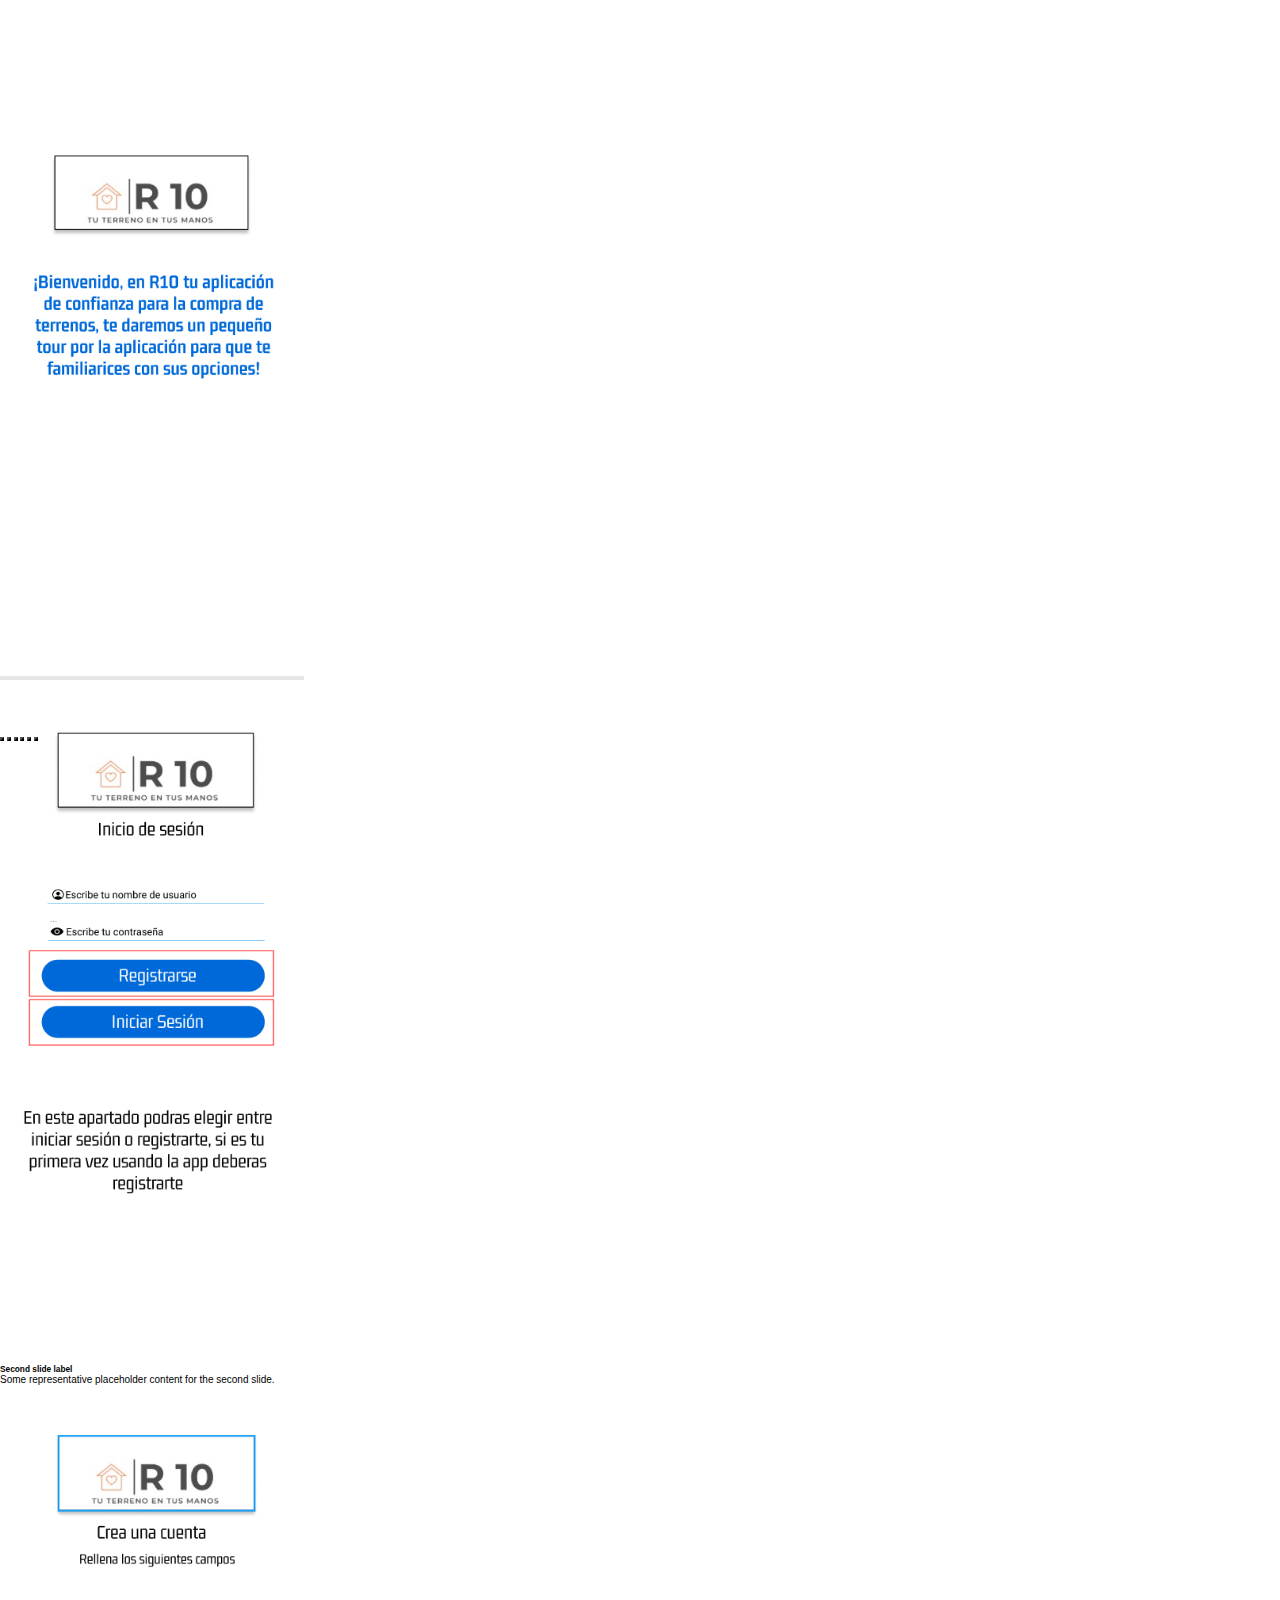
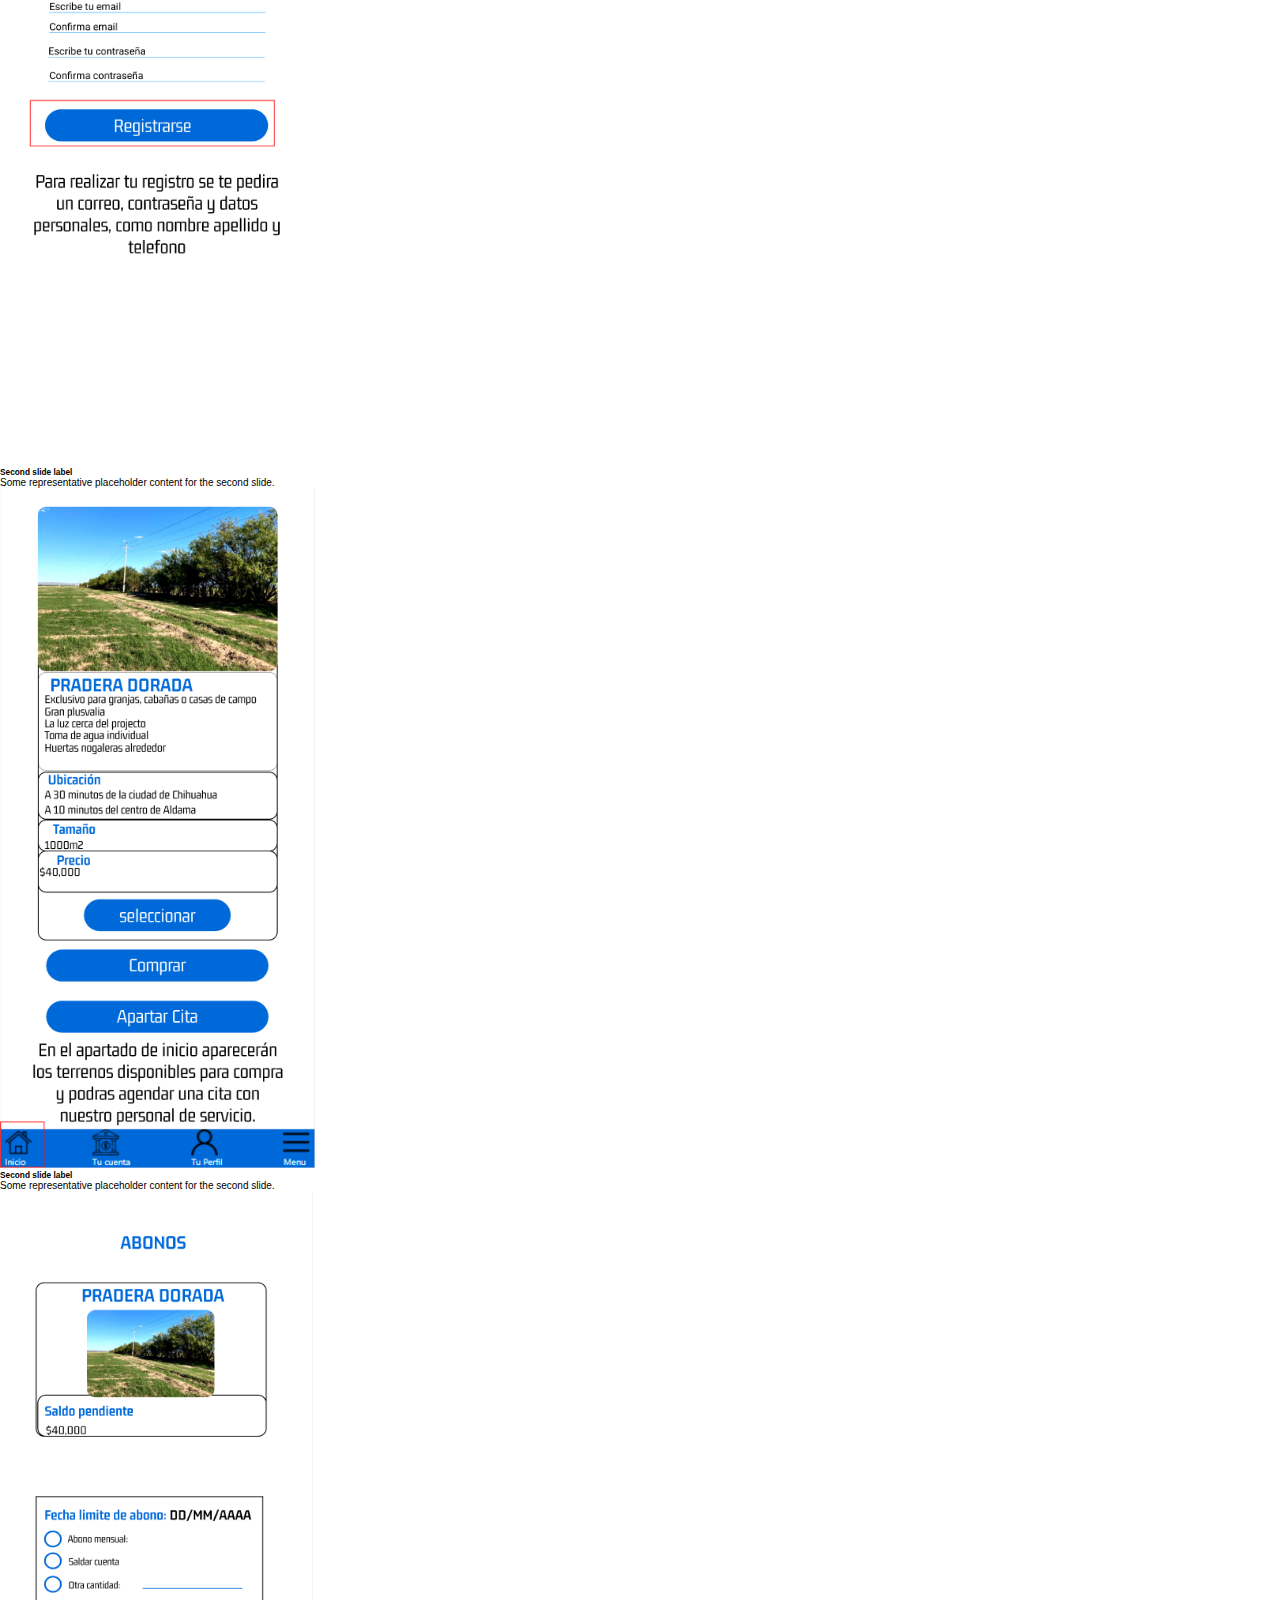
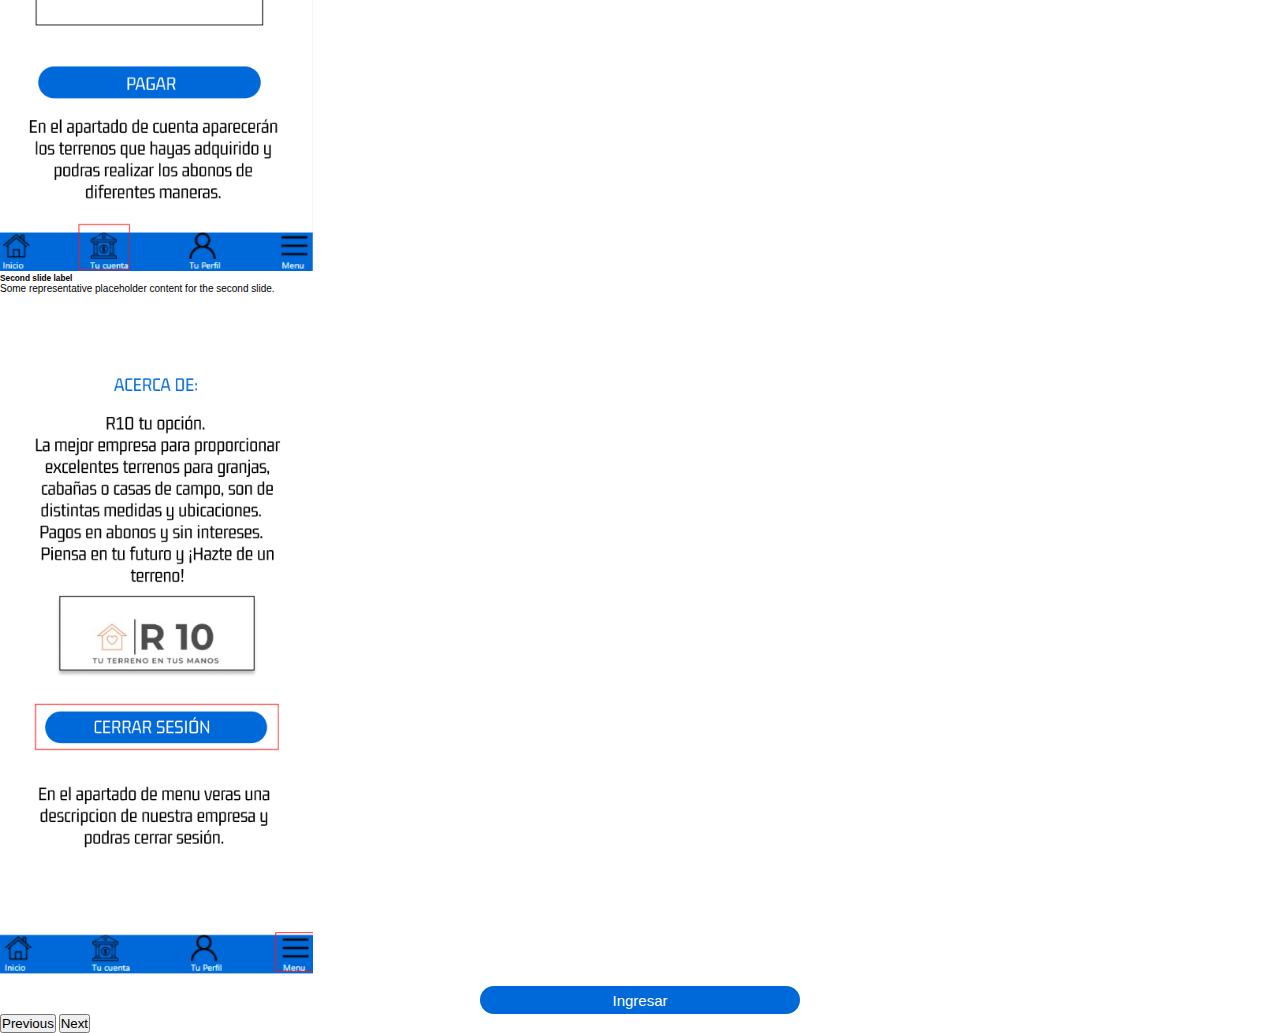
<file: index.html>
<!DOCTYPE html>
<html lang="en">
<head>
  <meta charset="UTF-8">
  <meta http-equiv="X-UA-Compatible" content="IE=edge">
  <meta name="viewport" content="width=device-width, initial-scale=1.0">
  <link href="https://cdn.jsdelivr.net/npm/bootstrap@5.1.3/dist/css/bootstrap.min.css" rel="stylesheet" integrity="sha384-1BmE4kWBq78iYhFldvKuhfTAU6auU8tT94WrHftjDbrCEXSU1oBoqyl2QvZ6jIW3" crossorigin="anonymous">
  <link rel="stylesheet" href="./styles/indexStyles.css">
  <link rel="manifest" href="/manifest.json">

  <title>Document</title>
</head>
<body >
  <div id="carouselExampleCaptions" class="carousel slide" data-bs-ride="carousel">
    <div class="carousel-indicators">
      <button type="button" data-bs-target="#carouselExampleCaptions" data-bs-slide-to="0" class="active" aria-current="true" aria-label="Slide 1" style="background-color: black;"></button>
      <button type="button" data-bs-target="#carouselExampleCaptions" data-bs-slide-to="1" aria-label="Slide 2" style="background-color: black;"></button>
      <button type="button" data-bs-target="#carouselExampleCaptions" data-bs-slide-to="2" aria-label="Slide 3" style="background-color: black;"></button>    
      <button type="button" data-bs-target="#carouselExampleCaptions" data-bs-slide-to="3" aria-label="Slide 4" style="background-color: black;"></button>    
      <button type="button" data-bs-target="#carouselExampleCaptions" data-bs-slide-to="4" aria-label="Slide 5" style="background-color: black;"></button>  
      <button type="button" data-bs-target="#carouselExampleCaptions" data-bs-slide-to="5" aria-label="Slide 6" style="background-color: black;"></button>  

    </div>
    <div class="carousel-inner">
      <div class="carousel-item active">
        <img src="/img/Tutorial/tutorial1.PNG" class="d-block w-100" alt="...">
        <div class="carousel-caption d-none d-md-block">
        </div>
      </div>
      <div class="carousel-item">
        <img src="/img/Tutorial/tutorial2.PNG" class="d-block w-100" alt="...">
        <div class="carousel-caption d-none d-md-block">
          <h5>Second slide label</h5>
          <p>Some representative placeholder content for the second slide.</p>
        </div>
      </div>
      <div class="carousel-item">
        <img src="/img/Tutorial/tutorial3.PNG" class="d-block w-100" alt="...">
        <div class="carousel-caption d-none d-md-block">
          <h5>Second slide label</h5>
          <p>Some representative placeholder content for the second slide.</p>
        </div>
      </div>
      <div class="carousel-item">
        <img src="/img/Tutorial/tutorial4.PNG" class="d-block w-100" alt="...">
        <div class="carousel-caption d-none d-md-block">
          <h5>Second slide label</h5>
          <p>Some representative placeholder content for the second slide.</p>
        </div>
      </div>
      <div class="carousel-item">
        <img src="/img/Tutorial/tutorial5.PNG" class="d-block w-100" alt="...">
        <div class="carousel-caption d-none d-md-block">
          <h5>Second slide label</h5>
          <p>Some representative placeholder content for the second slide.</p>
        </div>
      </div>
      <div class="carousel-item">
        <img src="/img/Tutorial/tutorial6.PNG" class="d-block w-100" alt="...">
        <div class="carousel-caption d-none d-md-block">
        </div>
      </div>
    </div>

    <section class="button-container">
        <button  class="ingresar" id="btn">Ingresar</button>
    </section>

    <button class="carousel-control-prev" type="button" data-bs-target="#carouselExampleCaptions" data-bs-slide="prev">
      <span class="carousel-control-prev-icon" aria-hidden="true"></span>
      <span class="visually-hidden">Previous</span>
    </button>
    <button class="carousel-control-next" type="button" data-bs-target="#carouselExampleCaptions" data-bs-slide="next">
      <span class="carousel-control-next-icon" aria-hidden="true"></span>
      <span class="visually-hidden">Next</span>
    </button>
  </div>
  


  <script src="https://cdn.jsdelivr.net/npm/@popperjs/core@2.10.2/dist/umd/popper.min.js" integrity="sha384-7+zCNj/IqJ95wo16oMtfsKbZ9ccEh31eOz1HGyDuCQ6wgnyJNSYdrPa03rtR1zdB" crossorigin="anonymous"></script>
<script src="https://cdn.jsdelivr.net/npm/bootstrap@5.1.3/dist/js/bootstrap.min.js" integrity="sha384-QJHtvGhmr9XOIpI6YVutG+2QOK9T+ZnN4kzFN1RtK3zEFEIsxhlmWl5/YESvpZ13" crossorigin="anonymous"></script>
<script src="/Scripts/indexini.js"></script>
<script src="./serviceworker.js"></script>
</body>
</html>
</file>
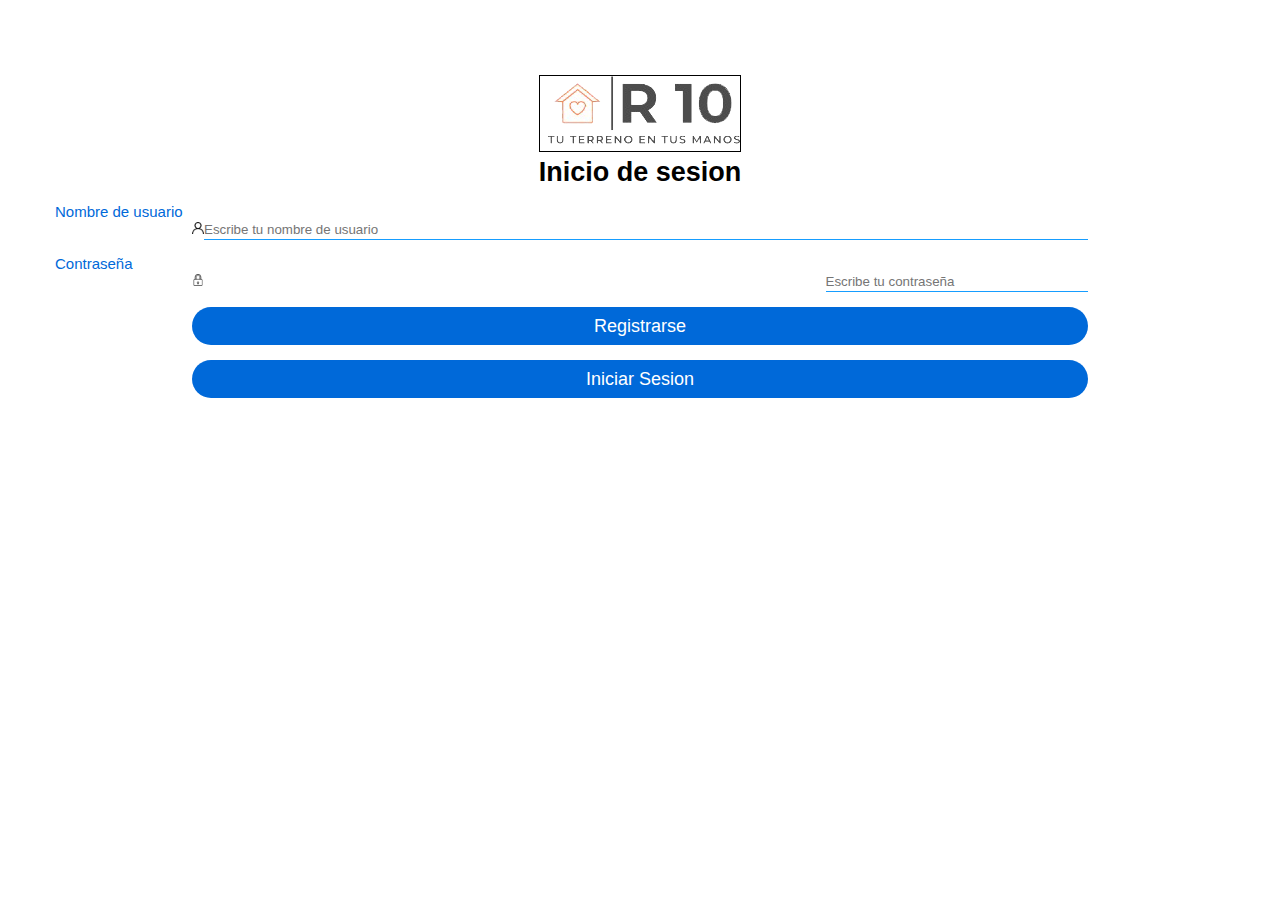
<file: Login.html>
<!DOCTYPE html>
<html lang="en">
<head>
  <meta charset="UTF-8">
  <meta http-equiv="X-UA-Compatible" content="IE=edge">
  <meta name="viewport" content="width=device-width, initial-scale=1.0">
  <link rel="preconnect" href="https://fonts.googleapis.com">
  <link rel="preconnect" href="https://fonts.gstatic.com" crossorigin>
  <link href="https://fonts.googleapis.com/css2?family=Gemunu+Libre:wght@400;500;700&display=swap" rel="stylesheet">
  <link rel="stylesheet" href="./styles/LoginStyles.css">
  <title>Document</title>
</head>
<body>
  <header>
    <img src="./img/icono app principal1.png" alt="iconoR10" class="icon_header">
    <h2>Inicio de sesion</h2>
  </header>
  <main>
    <section class="data_fields_container">
      <form class = "data_fiels_form" id="form_register">
        <label for="username" class="label_text">Nombre de usuario</label>
        <section class="user_input_section">
          <span><img src="./img/user.png" alt="user_icon" class="icon_form_user"></span>
          <input class="input_user" type="text" placeholder="Escribe tu nombre de usuario" id="input_user">
        </section>

  
        <label for="username" class="label_text">Contraseña</label>
        <section class="user_input_section_password">
          <span><img src="./img/padlock.png" alt="user_icon" class="icon_form_password"></span>
          <input class="input_password" type="password" placeholder="Escribe tu contraseña" id="input_password">
        </section>
        <button type="button" class="register_button" id="register_button">Registrarse</button>
        <button type="button" class="login_button" id="login_button">Iniciar Sesion</button>
        <p id="error_message"></p>
      </form>
    </section>
  </main>
</body>
<script src="https://www.gstatic.com/firebasejs/8.10.0/firebase-app.js"></script>
<script src="./Scripts/generic.js"></script>
<script src="https://www.gstatic.com/firebasejs/8.10.0/firebase-auth.js"></script>
<script src="./Scripts/index.js"></script>
</html>
</file>
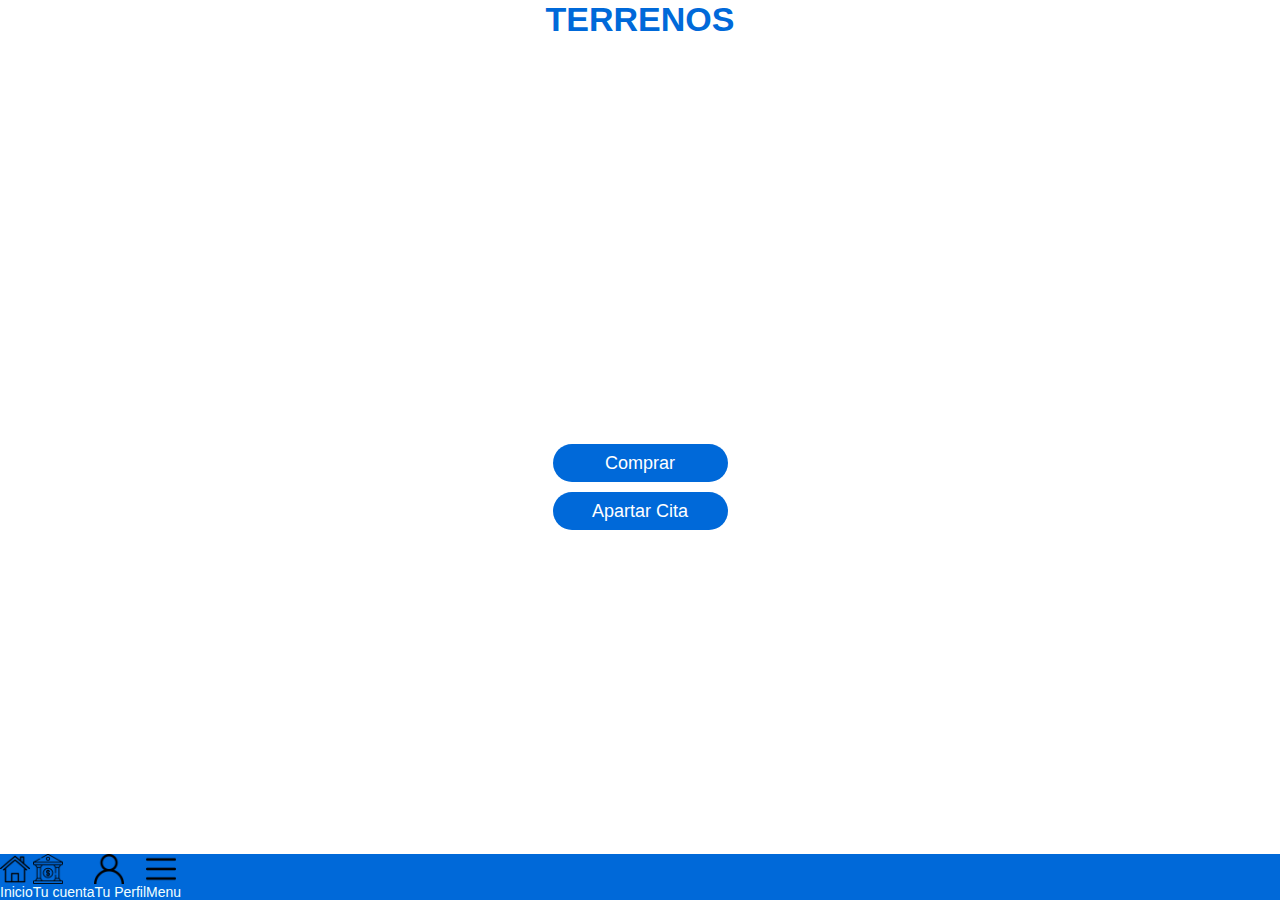
<file: html/home.html>
<!DOCTYPE html>
<html lang="en">
<head>
  <meta charset="UTF-8">
  <meta http-equiv="X-UA-Compatible" content="IE=edge">
  <meta name="viewport" content="width=device-width, initial-scale=1.0">
  <title>Document</title>
  <link rel="stylesheet" href="/styles/home.css">
  <title>HOME</title>
  <link rel="preconnect" href="https://fonts.googleapis.com">
  <link rel="preconnect" href="https://fonts.gstatic.com" crossorigin>
  <link href="https://fonts.googleapis.com/css2?family=Gemunu+Libre:wght@400;500;700&display=swap" rel="stylesheet">
    <link rel="canonical" href="https://getbootstrap.com/docs/5.1/examples/sticky-footer-navbar/">

    

    <!-- Bootstrap core CSS -->
    <link href="https://cdn.jsdelivr.net/npm/bootstrap@5.1.3/dist/css/bootstrap.min.css" rel="stylesheet" integrity="sha384-1BmE4kWBq78iYhFldvKuhfTAU6auU8tT94WrHftjDbrCEXSU1oBoqyl2QvZ6jIW3" crossorigin="anonymous">

    <style>
      .bd-placeholder-img {
        font-size: 1.125rem;
        text-anchor: middle;
        -webkit-user-select: none;
        -moz-user-select: none;
        user-select: none;
      }

      @media (min-width: 768px) {
        .bd-placeholder-img-lg {
          font-size: 3.5rem;
        }
      }
    </style>
</head>
<body>
  <header>
    <h1>TERRENOS</h1>
  </header>
  <main>
    <div id="terrain-list" class="terrain-list"></div>
    <section class="button-container">
      <button type="button" id="Buy" class="Buy">Comprar</button>
      <button type="button" id="Cita" class="Cita">Apartar Cita</button>
    </section>
    
  </main>
  <footer>
    <div class="container">
      <section class="option_footer">
        <img src="/icons/house.png" alt="home-screen" class="icon">
        <a class="link" href="/html/home.html">Inicio</a>
      </section>
      <section class="option_footer">
        <img src="/icons/bank.png" alt="account-screen" class="icon">
        <a class="link" href="./UserAccount.html">Tu cuenta</a>
      </section>
      <section class="option_footer">
        <img src="/icons/user.png" alt="user-screen" class="icon">
        <a class="link" href="/html/userScreen.html">Tu Perfil</a>
      </section>
      <section class="option_footer">
        <img src="/icons/menu.png" alt="menu-screen" class="icon">
        <a class="link" href="./menu.html">Menu</a>
      </section>
    </div>
  </footer>
</body>
<script src="https://cdn.jsdelivr.net/npm/@popperjs/core@2.10.2/dist/umd/popper.min.js" integrity="sha384-7+zCNj/IqJ95wo16oMtfsKbZ9ccEh31eOz1HGyDuCQ6wgnyJNSYdrPa03rtR1zdB" crossorigin="anonymous"></script>
<script src="https://cdn.jsdelivr.net/npm/bootstrap@5.1.3/dist/js/bootstrap.min.js" integrity="sha384-QJHtvGhmr9XOIpI6YVutG+2QOK9T+ZnN4kzFN1RtK3zEFEIsxhlmWl5/YESvpZ13" crossorigin="anonymous"></script>    
<script src="https://www.gstatic.com/firebasejs/8.10.0/firebase-app.js"></script>
<script src="/Scripts/generic.js"></script>
<script src="https://www.gstatic.com/firebasejs/8.10.0/firebase-auth.js"></script>
<script src="https://www.gstatic.com/firebasejs/8.10.0/firebase-database.js"></script>
<script src="https://www.gstatic.com/firebasejs/8.10.0/firebase-firestore.js"></script>
<script src="/Scripts/home.js"></script>
</html>
</file>
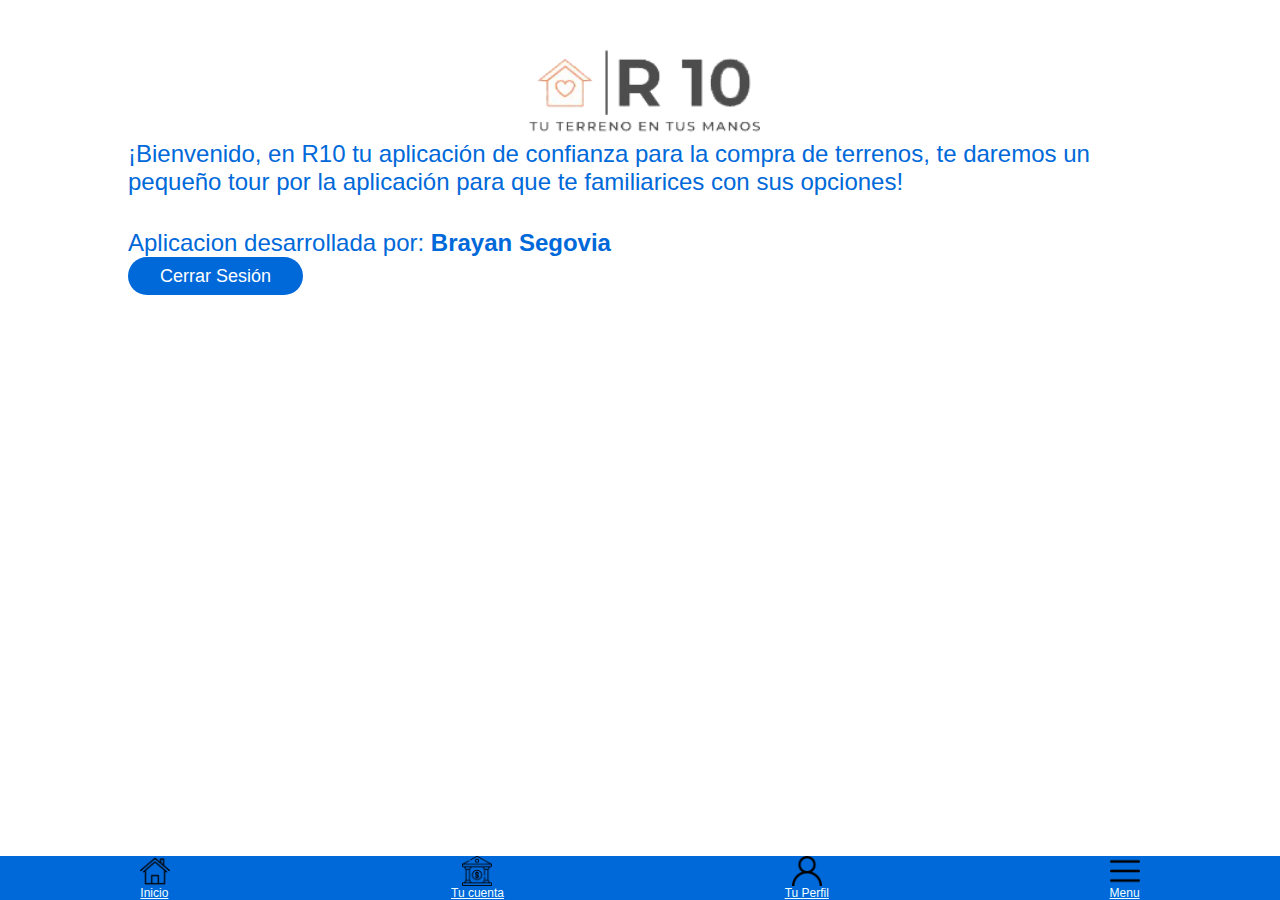
<file: html/menu.html>
<!DOCTYPE html>
<html lang="en">
<head>
  <meta charset="UTF-8">
  <meta http-equiv="X-UA-Compatible" content="IE=edge">
  <meta name="viewport" content="width=device-width, initial-scale=1.0">
  <link rel="stylesheet" href="/styles/menuStyles.css">
  <title>Document</title>
  <link rel="preconnect" href="https://fonts.googleapis.com">
  <link rel="preconnect" href="https://fonts.gstatic.com" crossorigin>
  <link href="https://fonts.googleapis.com/css2?family=Gemunu+Libre:wght@400;500;700&display=swap" rel="stylesheet">
  <link rel="canonical" href="https://getbootstrap.com/docs/5.1/examples/sticky-footer-navbar/">

    

    <!-- Bootstrap core CSS -->
    <link href="https://cdn.jsdelivr.net/npm/bootstrap@5.1.3/dist/css/bootstrap.min.css" rel="stylesheet" integrity="sha384-1BmE4kWBq78iYhFldvKuhfTAU6auU8tT94WrHftjDbrCEXSU1oBoqyl2QvZ6jIW3" crossorigin="anonymous">

    <style>
      .bd-placeholder-img {
        font-size: 1.125rem;
        text-anchor: middle;
        -webkit-user-select: none;
        -moz-user-select: none;
        user-select: none;
      }

      @media (min-width: 768px) {
        .bd-placeholder-img-lg {
          font-size: 3.5rem;
        }
      }
    </style>
</head>
<body>
  <main>
    <section>
      <img src="/img/icono app principal1.png" alt="">
      <p>¡Bienvenido, en R10 tu aplicación de confianza para la compra de terrenos, te daremos un pequeño tour por la aplicación para que te familiarices con sus opciones!
      </p><br>
      <br><br>
      <p> Aplicacion desarrollada por: <strong>Brayan Segovia</strong></p>
      <form action="/index.html">
        <button>Cerrar Sesión</button>
      </form>
 
    </section>

  </main>
  <footer>
    <section class="option_footer">
      <img src="/icons/house.png" alt="home-screen" class="icon">
      <a class="link" href="/html/home.html">Inicio</a>
    </section>
    <section class="option_footer">
      <img src="/icons/bank.png" alt="account-screen" class="icon">
      <a class="link" href="./UserAccount.html">Tu cuenta</a>
    </section>
    <section class="option_footer">
      <img src="/icons/user.png" alt="user-screen" class="icon">
      <a class="link" href="/html/userScreen.html">Tu Perfil</a>
    </section>
    <section class="option_footer">
      <img src="/icons/menu.png" alt="menu-screen" class="icon">
      <a class="link" href="./menu.html">Menu</a>
    </section>
</footer>
</body>
</html>
</file>
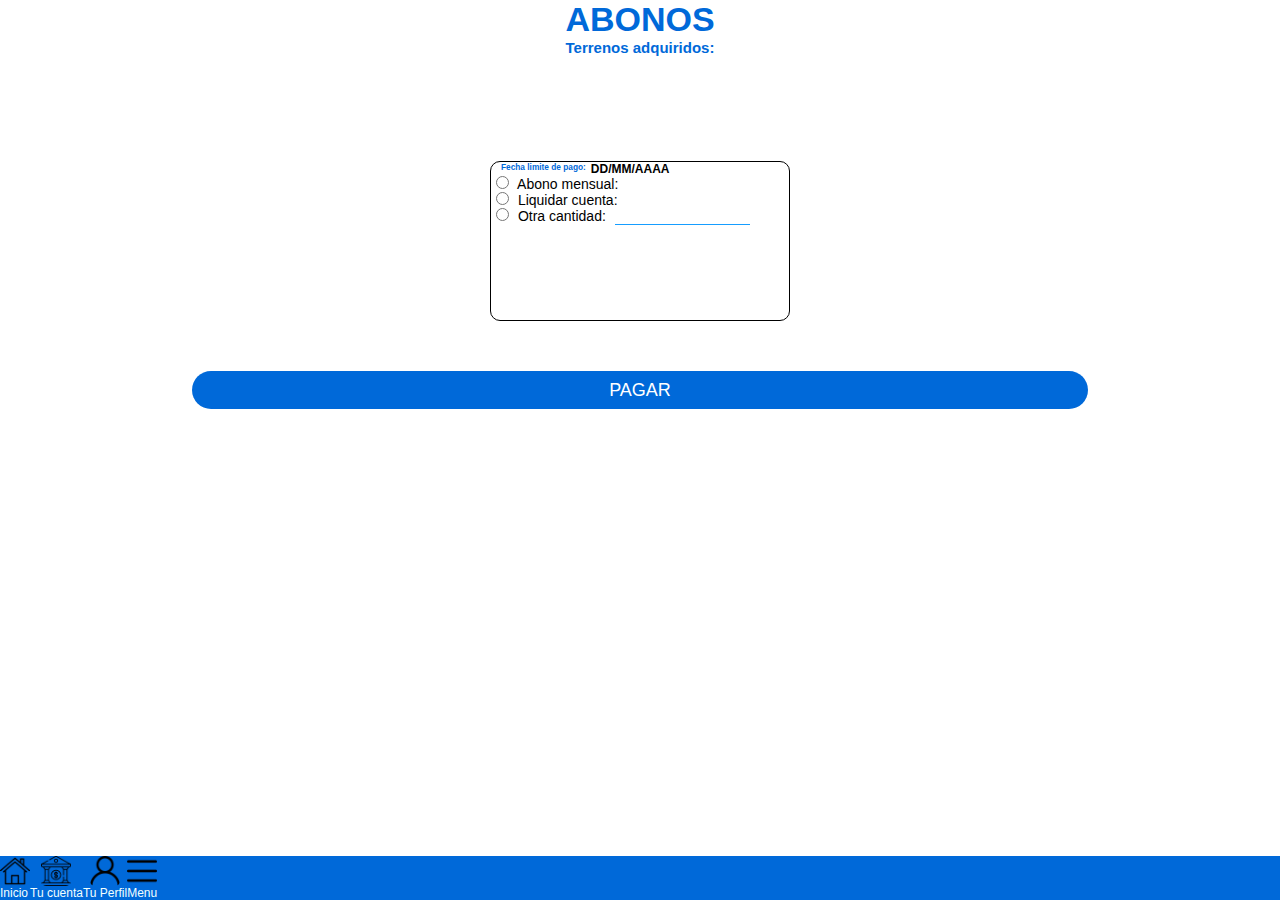
<file: html/UserAccount.html>
<!DOCTYPE html>
<html lang="en">
<head>
  <meta charset="UTF-8">
  <meta http-equiv="X-UA-Compatible" content="IE=edge">
  <meta name="viewport" content="width=device-width, initial-scale=1.0">
  <title>Document</title>
  <link rel="stylesheet" href="/styles/userAccountStyles.css">
  <link rel="preconnect" href="https://fonts.googleapis.com">
  <link rel="preconnect" href="https://fonts.gstatic.com" crossorigin>
  <link href="https://fonts.googleapis.com/css2?family=Gemunu+Libre:wght@400;500;700&display=swap" rel="stylesheet">
  <link rel="canonical" href="https://getbootstrap.com/docs/5.1/examples/sticky-footer-navbar/">

    

    <!-- Bootstrap core CSS -->
    <link href="https://cdn.jsdelivr.net/npm/bootstrap@5.1.3/dist/css/bootstrap.min.css" rel="stylesheet" integrity="sha384-1BmE4kWBq78iYhFldvKuhfTAU6auU8tT94WrHftjDbrCEXSU1oBoqyl2QvZ6jIW3" crossorigin="anonymous">

    <style>
      .bd-placeholder-img {
        font-size: 1.125rem;
        text-anchor: middle;
        -webkit-user-select: none;
        -moz-user-select: none;
        user-select: none;
      }

      @media (min-width: 768px) {
        .bd-placeholder-img-lg {
          font-size: 3.5rem;
        }
      }
    </style>
</head>
<body>
  <header>
    <h1>ABONOS</h1>
    <h2>Terrenos adquiridos:</h2>
  </header>
  <main>
    <div id="terrenos_comprados" class="terrenos_comprados"></div>
    <section class="radio-container">
      <section class="radio-container-header">
        <h5>Fecha limite de pago:</h5> 
        <p id="date"class="date">DD/MM/AAAA</p>
      </section>
        <label for="metodo-pago-mensual">
          <input type="radio" class="radio_button" name="metodo-pago" id="metodo-pago-mensual" value="1">
          Abono mensual: <p id="Abono_mensual"></p>
        </label>
        <label for="metodo-pago-contado">
          <input type="radio" class="radio_button" name="metodo-pago" id="metodo-pago-contado" value="2">
          Liquidar cuenta: <p id="Liquidar_cuenta"></p>
        </label>
        <label for="metodo-pago-otro">
          <input type="radio"  class="radio_button" name="metodo-pago" id="metodo-pago-otro" value="3">
          Otra cantidad: <input type="number" class="input_number" id="input_number">
        </label>
    </section>
    <section class="button-container">
      <button type="button"class ="abonar"id="abonar">PAGAR</button>
    </section>
  </main>
  <footer>
    <div class="container">
      <section class="option_footer">
        <img src="/icons/house.png" alt="home-screen" class="icon">
        <a class="link" href="/html/home.html">Inicio</a>
      </section>
      <section class="option_footer">
        <img src="/icons/bank.png" alt="account-screen" class="icon">
        <a class="link" href="./UserAccount.html">Tu cuenta</a>
      </section>
      <section class="option_footer">
        <img src="/icons/user.png" alt="user-screen" class="icon">
        <a class="link" href="/html/userScreen.html">Tu Perfil</a>
      </section>
      <section class="option_footer">
        <img src="/icons/menu.png" alt="menu-screen" class="icon">
        <a class="link" href="./menu.html">Menu</a>
      </section>
    </div>
  </footer>
  <script src="https://cdn.jsdelivr.net/npm/@popperjs/core@2.10.2/dist/umd/popper.min.js" integrity="sha384-7+zCNj/IqJ95wo16oMtfsKbZ9ccEh31eOz1HGyDuCQ6wgnyJNSYdrPa03rtR1zdB" crossorigin="anonymous"></script>
<script src="https://cdn.jsdelivr.net/npm/bootstrap@5.1.3/dist/js/bootstrap.min.js" integrity="sha384-QJHtvGhmr9XOIpI6YVutG+2QOK9T+ZnN4kzFN1RtK3zEFEIsxhlmWl5/YESvpZ13" crossorigin="anonymous"></script>    
<script src="https://www.gstatic.com/firebasejs/8.10.0/firebase-app.js"></script>
<script src="/Scripts/generic.js"></script>
<script src="https://www.gstatic.com/firebasejs/8.10.0/firebase-auth.js"></script>
<script src="https://www.gstatic.com/firebasejs/8.10.0/firebase-database.js"></script>
<script src="https://www.gstatic.com/firebasejs/8.10.0/firebase-firestore.js"></script>
<script src="/Scripts/userAccount.js"></script>
</body>
</html>
</file>
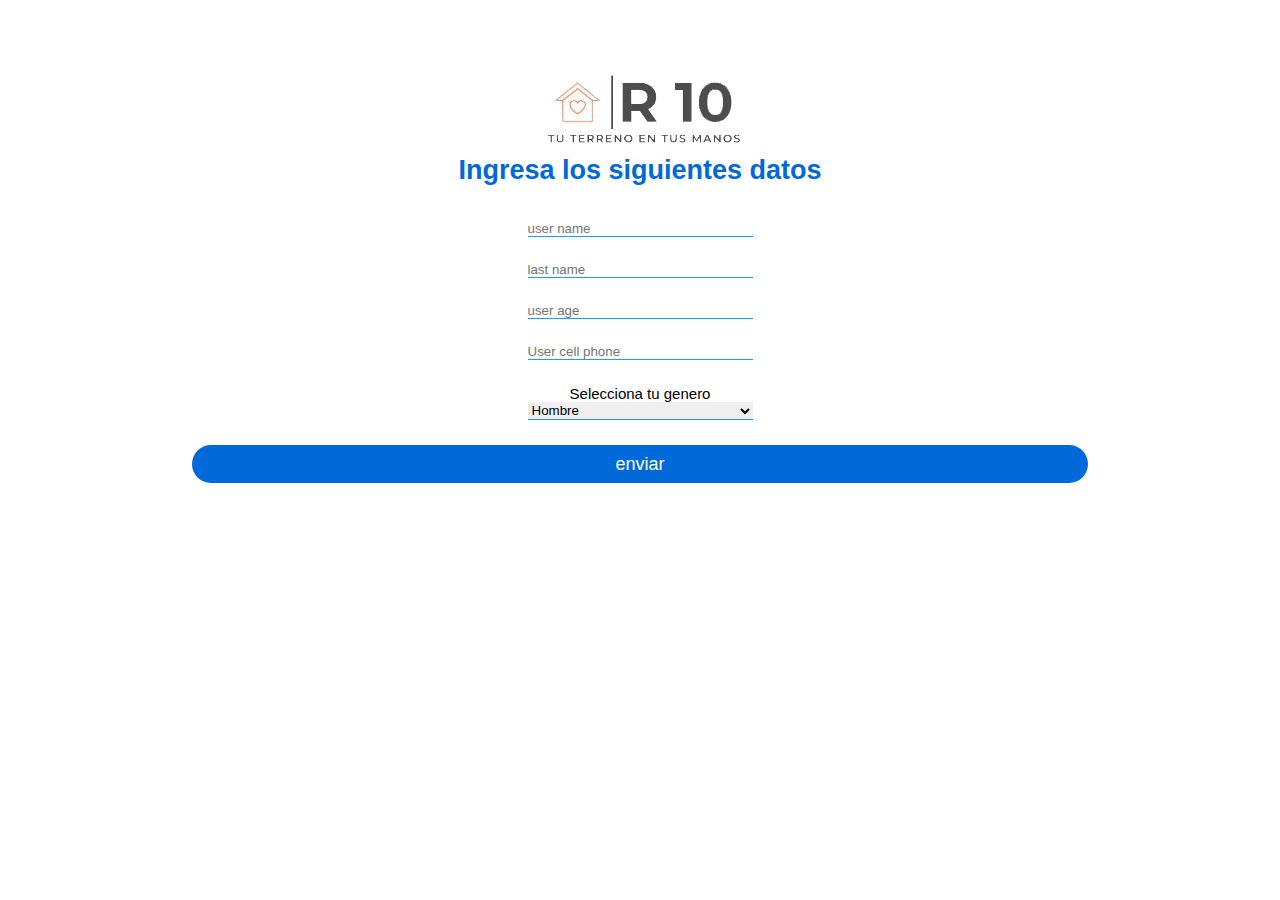
<file: html/userDataRegister.html>
<!DOCTYPE html>
<html lang="en">
<head>
  <meta charset="UTF-8">
  <meta http-equiv="X-UA-Compatible" content="IE=edge">
  <meta name="viewport" content="width=device-width, initial-scale=1.0">
  <link rel="stylesheet" href="/styles/userDataRegisterStyle.css">
  <title>Document</title>
</head>
<body>
  <header>
    <img src="/img/icono app principal1.png" alt="iconoR10" class="icon_header">
    <h2>Ingresa los siguientes datos</h2>
  </header>
  <main>
    <form action="" class="data_register_user_form_container">
      <input type="text" name="user_name" id="user_name" placeholder="user name" class="user_input">
      <input type="text" name="user_lastName" id="user_lastName" placeholder="last name" class="user_input">
      <input type="number" name="user_age" id="user_age" placeholder="user age" class="user_input">
      <input type="number" name="user_cell" id="user_cellPhone" placeholder="User cell phone" class="user_input">
      <label for="gender">Selecciona tu genero</label>
      <select name="gender" id="user_gender" class="user_input" class = "user_gender_label">
        <option value="male">Hombre</option>
        <option value="female">Mujer</option>
        <option value="other">Otro</option>
      </select>
      <button type="submit" formaction="/html/home.html" id="enviar" class="send_data">enviar</button>
    </form>
  </main>

<script src="https://www.gstatic.com/firebasejs/8.10.0/firebase-app.js"></script>
<script src="/Scripts/generic.js"></script>
<script src="https://www.gstatic.com/firebasejs/8.10.0/firebase-auth.js"></script>
<script src="https://www.gstatic.com/firebasejs/8.10.0/firebase-database.js"></script>
<script src="/Scripts/registerUserData.js"></script>
</body>
</html>
</file>
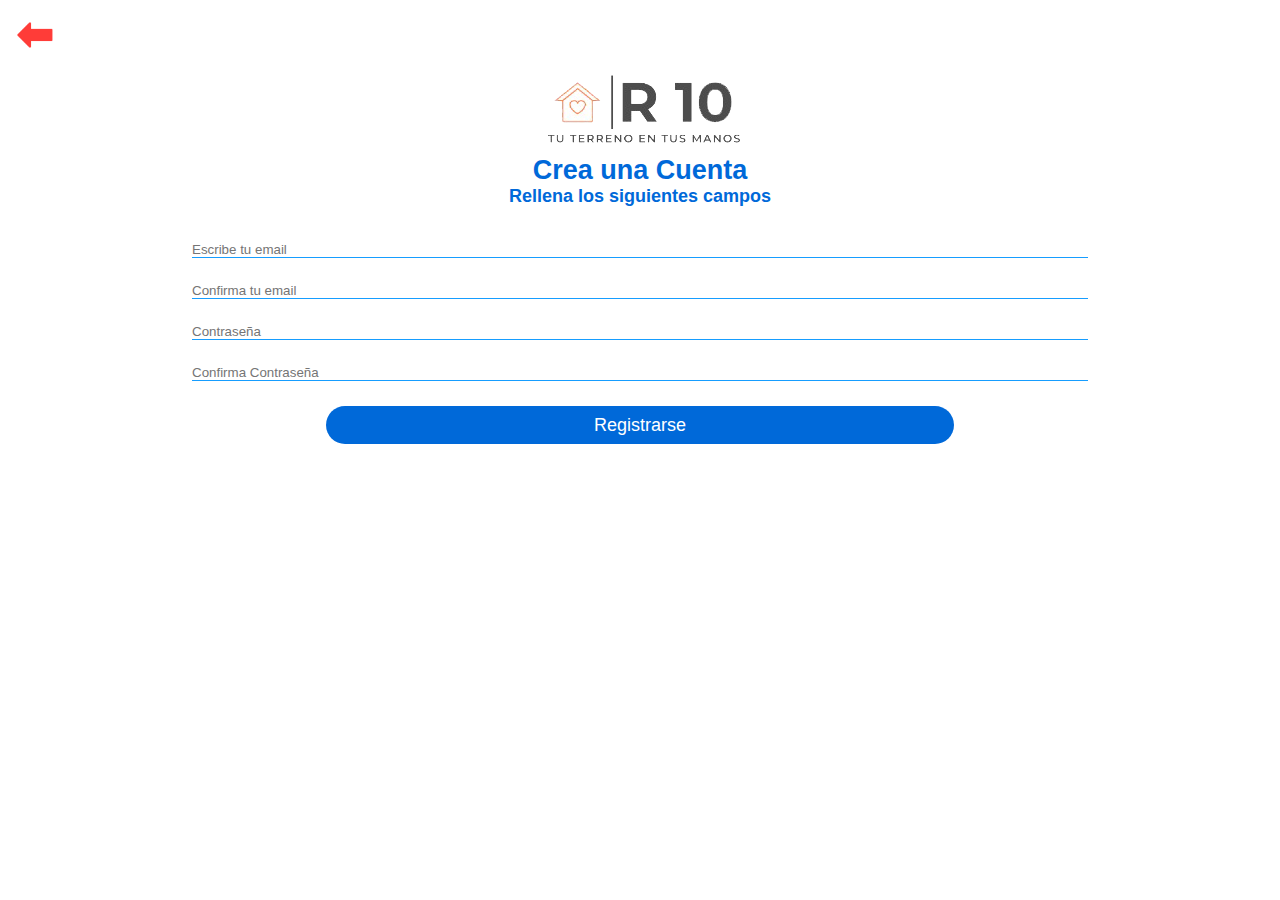
<file: html/userEmailRegister.html>
<!DOCTYPE html>
<html lang="en">
<head>
  <meta charset="UTF-8">
  <meta http-equiv="X-UA-Compatible" content="IE=edge">
  <meta name="viewport" content="width=device-width, initial-scale=1.0">
  <link rel="stylesheet" href="/styles/userEmailRegisterStyle.css">
  <title>Document</title>
</head>
<body>
  <header>
    <img src="/img/flecha-correcta.png" alt="return-arrow" class="arrow-icon" id="return">
    <img src="/img/icono app principal1.png" alt="iconoR10" class="icon_header">
    <h2>Crea una Cuenta</h2>
    <h4>Rellena los siguientes campos</h4>
  </header>
  <main>
    <section class="data_user_fill_container">
      <form action="" class="user_data_register" id="user_data_register">
        <input type="text" class = "user_input" name="user_email" id="user_email" placeholder="Escribe tu email">
        <input type="text" class = "user_input" name="confirm_user_email" id="confirm_user_email" placeholder="Confirma tu email">
        <input type="password" class = "user_input" name="user_password" id="user_password" placeholder="Contraseña">
        <input type="password" class = "user_input" name="user_password_confirm" id="user_password_confirm" placeholder="Confirma Contraseña">
        <button type="button" class="register_button" id="register_button_2">Registrarse</button>
        <p id = "error_message"></p>

      </form>
    </section>
  </main>

<script src="https://www.gstatic.com/firebasejs/8.10.0/firebase-app.js"></script>
<script src="/Scripts/generic.js"></script>
<script src="https://www.gstatic.com/firebasejs/8.10.0/firebase-auth.js"></script>
<script src="/Scripts/registerEmail.js"></script>
</body>

</html>
</file>
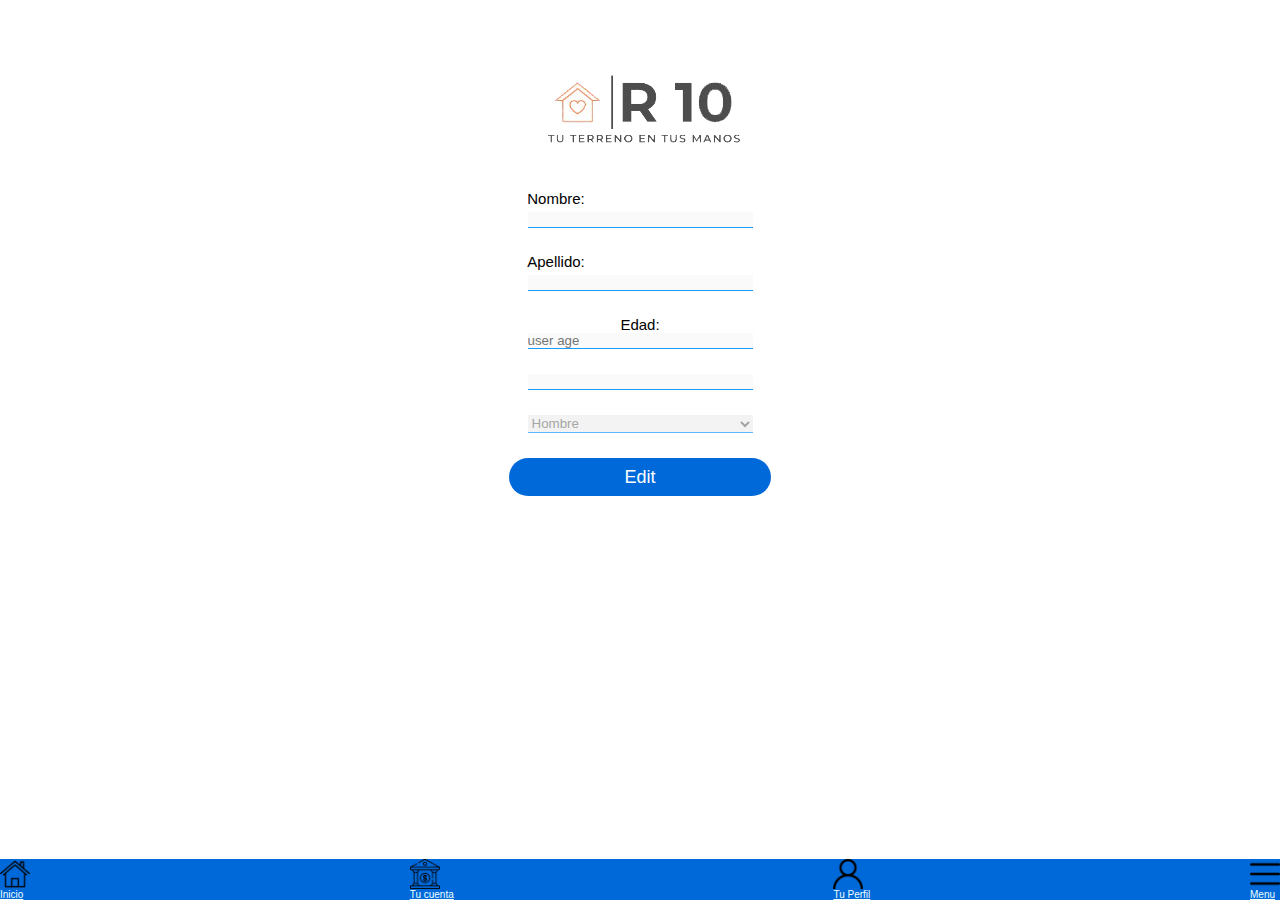
<file: html/userScreen.html>
<!DOCTYPE html>
<html lang="en">
<head>
  <meta charset="UTF-8">
  <meta http-equiv="X-UA-Compatible" content="IE=edge">
  <meta name="viewport" content="width=device-width, initial-scale=1.0">
  <link rel="stylesheet" href="/styles/userScreen.css">
  <title>Document</title>
  <link rel="preconnect" href="https://fonts.googleapis.com">
  <link rel="preconnect" href="https://fonts.gstatic.com" crossorigin>
  <link href="https://fonts.googleapis.com/css2?family=Gemunu+Libre:wght@400;500;700&display=swap" rel="stylesheet">
    <link rel="canonical" href="https://getbootstrap.com/docs/5.1/examples/sticky-footer-navbar/">

    

    <!-- Bootstrap core CSS -->
    <link href="https://cdn.jsdelivr.net/npm/bootstrap@5.1.3/dist/css/bootstrap.min.css" rel="stylesheet" integrity="sha384-1BmE4kWBq78iYhFldvKuhfTAU6auU8tT94WrHftjDbrCEXSU1oBoqyl2QvZ6jIW3" crossorigin="anonymous">

    <style>
      .bd-placeholder-img {
        font-size: 1.125rem;
        text-anchor: middle;
        -webkit-user-select: none;
        -moz-user-select: none;
        user-select: none;
      }

      @media (min-width: 768px) {
        .bd-placeholder-img-lg {
          font-size: 3.5rem;
        }
      }
    </style>
</head>
<body>
  <header>
    <img src="/img/icono app principal1.png" alt="iconoR10" class="icon_header">
  </header>
  <main>
    <form action="" class="user_data_deplay_container">
      <section class="info_container">
        <label for="user_name" class="label">Nombre:</label>
        <input type="text" name="user_name" id="user_name" class="user_input" disabled>
      </section>
      <section class="info_container">
      <label for="user_name"class="label">Apellido:</label>
      <input type="text" name="user_last_name" id="user_last_name" class="user_input" disabled>
      </section>
      
      <label for="user_name">Edad:</label>
      <input type="number" name="user_age" id="user_age" placeholder="user age" class="user_input" disabled>
      <input type="text" name="user_phone" id="user_phone" class="user_input" disabled>
      <select name="gender" id="user_gender" class="user_input" class = "user_gender_label" disabled>
        <option value="male">Hombre</option>
        <option value="female">Mujer</option>
        <option value="other">Otro</option>
      </select>
      <button type="button" class="edit_data" id="edit_data">Edit</button>
      <button type="button" class="send_data" id="save_data" hidden>Save</button>
    </form>
  </main>
  <footer>
      <section class="option_footer">
        <img src="/icons/house.png" alt="home-screen" class="icon">
        <a class="link" href="/html/home.html">Inicio</a>
      </section>
      <section class="option_footer">
        <img src="/icons/bank.png" alt="account-screen" class="icon">
        <a class="link" href="/html/UserAccount.html">Tu cuenta</a>
      </section>
      <section class="option_footer">
        <img src="/icons/user.png" alt="user-screen" class="icon">
        <a class="link" href="/html/userScreen.html">Tu Perfil</a>
      </section>
      <section class="option_footer">
        <img src="/icons/menu.png" alt="menu-screen" class="icon">
        <a class="link" href="./menu.html">Menu</a>
      </section>
  </footer>




<script src="https://www.gstatic.com/firebasejs/8.10.0/firebase-app.js"></script>
<script src="/Scripts/generic.js"></script>
<script src="https://www.gstatic.com/firebasejs/8.10.0/firebase-auth.js"></script>
<script src="https://www.gstatic.com/firebasejs/8.10.0/firebase-database.js"></script>
<script src="/Scripts/userScreen.js"></script>
</body>
</html>
</file>
<file: styles/indexStyles.css>
*{
  margin: 0;
  padding: 0;
  box-sizing: border-box;
}
html{
  font-family: 'Gemunu Libre', sans-serif;
  font-size: 62.5%;
}
.carousel-inner{
  overflow-x:scroll;
}
.carousel-indicators{
  top: 730px;
  bottom: 1px;
  position: fixed;
  
}

.carousel-control-prev-icon {
  background-color: #0069D9;
}
.carousel-control-next-icon{
  background-color: #0069D9;
}
.w-100{
  height: 680px;
}

.button-container{
  width: 100%;
  display: flex;
  flex-direction: row;
  justify-content: center;
}
form{
  width: 100%;
  display: flex;
  flex-direction: row;
  justify-content: center;
}
.ingresar{
  width: 25%;
  height: 2.8rem;
  margin-top: 1.0rem;
  font-size: 1.5rem;
  border-radius:2.8rem;
  background-color: #0069D9;
  color:white;
  border-style: none;
}
.ingresar:hover{
  background-color: #015896;
}
</file>
<file: styles/LoginStyles.css>
:root{
  --blue:#0069D9;

}
*{
  margin: 0;
  padding: 0;
  box-sizing: border-box;
}
html{
  font-family: 'Gemunu Libre', sans-serif;
  font-size: 62.5%;
}
header{
  margin: 7.5rem 0 1.5rem;
  text-align: center;
  font-size: 1.8rem;
}

.icon_header{
  width: auto;
  height: auto;
  border: solid black 0.1rem;
}

.data_fiels_form{
  width: 100%;
  height: auto;
  display: flex;
  flex-direction: column;
  align-items: center;
  font-size: 1.5rem;
}
.data_fiels_form label{
  align-self: flex-start;
  margin-left:5.5rem;
}
.user_input_section{
  width: 70%;
  display: flex;
  flex-direction: row;
  justify-content: space-between;
}
.label_text{
  color:var(--blue);
}

.icon_form_user{
  width: 1.2rem;
  height: 1.2rem;
}
.input_user{
  margin-bottom: 1.5rem;
  width: 100%;
  height: 2.0rem;
  text-align:left;
  border-top: none;
  border-right: none;
  border-left:none;
  border-color: #169DFF;
  border-bottom-style: solid;
  border-bottom-width: thin;
}

.user_input_section_password{
  width: 70%;
  display: flex;
  flex-direction: row;
  justify-content: space-between;
}
.icon_form_password{
  width: 1.2rem;
  height: 1.2rem;
}

.input_password{
  margin-bottom: 1.5rem;
  width: 100%;
  height: 2.0rem;
  max-width: 262.5px;
  text-align:left;
  border-top: none;
  border-right: none;
  border-left:none;
  border-color: #169DFF;
  border-bottom-style: solid;
  border-bottom-width: thin;
}
.register_button{
  width: 70%;
  height: 3.8rem;
  margin-bottom: 1.5rem;
  font-size: 1.8rem;
  border-radius:2.8rem;
  background-color:var(--blue);
  color:white;
  border-style: none;
  
}
.register_button:hover{
  background-color: #015896;
}
.login_button:hover{
  background-color: #015896;
}
.login_button{
  width: 70%;
  height: 3.8rem;
  font-size: 1.8rem;
  border-radius:2.8rem;
  background-color: var(--blue);
  color:white;
  border-style: none;
}
</file>
<file: styles/home.css>
:root{
  --blue:#0069D9;
}
*{
  margin: 0;
  padding: 0 !important;
  box-sizing: border-box;
  font-family: 'Gemunu Libre', sans-serif !important;
}

html{
  font-size: 62.5%;
}
header{
  text-align: center;
  color: #0069d9;
  font-weight: bold;
  font-size: 34px;
}
header h1{
  font-size: 34px;
  text-align: center;
}
main{
  width: 100%;
  min-height: 748px;
  overflow:scroll;
  overflow-y: scroll;

}
.terrain-list{
  width: auto;
  height: auto;
  max-width: 440px;
  min-height: 400px;
  display: flex;
  margin: 0 5px;
  position: relative;
  margin: 0 auto;
  overflow-x: scroll;
  overscroll-behavior-x: contain;
  scroll-snap-type: x proximity;
}
.Titulo{
  font-size: 24px;
  color: #0069d9;
  font-weight: bold;
  display: flex;
  flex-direction: row;
  justify-content: center;
  align-self: center;
  text-align: center;
}
ul{
  border: black solid 0.5px;
  width: auto;
  list-style: none;
  padding: 5px !important;
  max-width: 300px;
  
}

.terrain-list img{
  border-radius: 5px;
  width: 280px;
  height: 280px;
  align-self: center;
  min-height: 120px;
}
li{
  text-decoration: none;
  text-align: left;
  font-size: 15px;
}
.descriptionTitle,
.priceTitle,
.ubicationTitle{
  font-size: 18px;
  font-weight: bold;
  color: #0069d9;
}
img{
  width: 280px;
  height: 280px;
}

.button_select{
  margin: 5px 60px;
  width: 175px;
  height: 38px;
  font-size: 1.8rem;
  border-radius:2.8rem;
  background-color: var(--blue);
  color:white;
  border-style: none;
}
.button_select:hover{
  background-color: #015896 !important;
}
.button-container{
  width: 100%;
  min-height: 80px;
  display: flex;
  flex-direction: column;
  align-items: center;
  justify-content: center;
}

.Buy{
  margin: 5px 60px;
  width: 175px;
  height: 38px;
  font-size: 1.8rem;
  border-radius:2.8rem;
  background-color: var(--blue);
  color:white;
  border-style: none;

}
.Buy:hover{
  background-color: #015896 !important;
}
.Cita{
  margin: 5px 60px;
  width: 175px;
  height: 38px;
  font-size: 1.8rem;
  border-radius:2.8rem;
  background-color: var(--blue);
  color:white;
  border-style: none;

}
.Cita:hover{
  background-color: #015896;
}
footer{
  width: 100%;
  height: 10%;
  background-color: #0069d9;
  display: flex;
  flex-direction: row;
  justify-content: space-between;
}
.container{
  display: flex;
  flex-direction: row;
  justify-content: space-between;
}
.option_footer{
  display: flex;
  flex-direction: column;
}

.link{
  color: azure;
  font-size: 14px;
}
.icon{
  width: 3.0rem;
  height: 3.0rem;
}
footer{
  bottom: 0px;
  position: fixed;
  height: auto;
}
footer a{
  text-decoration:none;
}
</file>
<file: styles/menuStyles.css>
:root{
  --blue:#0069D9;
}
*{
  margin: 0;
  padding: 0;
  box-sizing: border-box;
}
html{
  font-family: 'Gemunu Libre', sans-serif !important;
  font-size: 62.5%;
}

main{
  margin-top: 50px;
  width: 100%;
  min-height: 620px;
  overflow-y: scroll;
}
section{
  width: 80%;
  display: flex;
  position: relative;
  margin: 0 auto;
  flex-direction: column;
  justify-content: center;
  align-content: center;
}

img{
  width: 240px;
  height: 90px;
  display: block;
  margin-left: auto;
  margin-right: auto;
}
p{
  font-size: 24px;
  color: #0069d9;
}
button{
  width: 175px;
  height: 38px;
  font-size: 1.8rem !important;
  border-radius:2.8rem !important;
  background-color: var(--blue);
  color:white;
  border-style: none;
  text-align: center;
}
button:hover{
  background-color: #015896;
}
footer{
  width: 100%;
  height: auto;
  background-color: #0069d9;
  display: flex;
  flex-direction: row;
  justify-content: space-between;
  bottom: 0px;
  position: fixed;
  height: auto;
}
.option_footer{
  width: auto;
  display: flex;
  flex-direction: column;
}

.link{
color: azure;
font-size: 12px;
}
.icon{
width: 3.0rem;
height: 3.0rem;
}
</file>
<file: styles/userAccountStyles.css>
:root{
  --blue:#0069D9;
}
*{
  margin: 0;
  padding: 0 !important;
  box-sizing: border-box;
}

html{
  font-size: 62.5% !important;
  font-family: 'Gemunu Libre', sans-serif !important;
  overflow-y: scroll;
  
}
header{
  text-align: center;
  color: #0069d9;
  font-weight: bold;
}

h1{
  font-size: 34px !important;
}

main{
  width: 100%;
  min-height: 620px;
  margin-top: 45px;
  display: flex;
  flex-direction: column;
  align-items: center;
  overflow-y: auto;
  
}
.terrenos_comprados{
  width: 70%;
  height: auto;
  display: flex;
  justify-content: center;
  

}
.Titulo{
  font-size: 24px;
  color: #0069d9;
  font-weight: bold;
  display: flex;
  flex-direction: row;
  justify-content: center;
  align-self: center;
  text-align: center;
}
ul{
  border: black solid 0.5px;
  width: 100%;
  list-style: none;
  padding: 5px !important;
  max-width: 300px;
  border-radius: 10px;
}

img{
  border-radius: 5px;
  width: 150px;
  height: 100px;
    display:block;
    margin:auto;
}
li{
  text-decoration: none;
  text-align: left;
  font-size: 15px;
}

.priceTitle{
  font-size: 18px;
  font-weight: bold;
  color: #0069d9;
}

.radio-container{
  max-width: 300px;
  width: 70%;
  height: 160px;
  display: flex;
  flex-direction: column;
  border: black solid 1px;
  margin-top: 60px;
  border-radius: 10px;
  
}
.radio-container h5{
  color: var(--blue);
  font-weight: bold;
  margin-left: 10px;
}
.radio-container .date{
  font-size: 12px;
  font-weight: bold;
  margin-left: 5px;
}
.radio_button{
  margin-left: 5px;
  margin-right: 5px;
}
.input_number{
  margin-left: 5px;
  width: 135px;
  border-top: none;
  border-right: none;
  border-left:none;
  border-color: #169DFF;
  border-bottom-style: solid;
  border-bottom-width: thin;
}
.radio-container-header{
  display: flex;
  flex-direction: row;
}
label{
  font-size: 14px;
}
label p{
 display: inline-block;
}

.button-container{
  margin-top: 50px;
  width: 100%;
  display: flex;
  align-items: center;
  justify-content: center;
}

.abonar{
  width: 70%;
  height: 3.8rem;
  margin-bottom: 1.5rem;
  font-size: 1.8rem;
  border-radius:2.8rem;
  background-color: var(--blue);
  color:white;
  border-style: none;
}
.abonar:hover{
  background-color: #015896;
}
footer{
  width: 100%;
  background-color: #0069d9;
  display: flex;
  flex-direction: row;
  justify-content: space-between;
}
.container{
  display: flex;
  flex-direction: row;
  justify-content: space-between;
}
.option_footer{
  display: flex;
  flex-direction: column;
}

.link{
  color: azure;
  font-size: 12px;
}
.icon{
  width: 3.0rem;
  height: 3.0rem;
}
footer{
  bottom: 0px;
  position: fixed;
  height: auto;
}
footer a{
  text-decoration:none;
}
</file>
<file: styles/userDataRegisterStyle.css>
:root{
  --blue:#0069D9;

}
*{
  margin: 0;
  padding: 0;
  box-sizing: border-box;
}

html{
  font-family: 'Gemunu Libre', sans-serif;
  font-size: 62.5%;
}
header{
  margin: 7.5rem 0 3.5rem;
  text-align: center;
  font-size: 1.8rem;
  color: var(--blue);
}

.data_register_user_form_container{
  width: 100%;
  height: auto;
  display: flex;
  flex-direction: column;
  align-items: center;
  font-size: 1.5rem;
}
.user_data_register{
  width: 80%;
  display: flex;
  flex-direction: column;
}

.user_input{
  margin-bottom: 2.5rem;
  width: 60%;
  max-width: 225px;
  text-align:left;
  border-top: none;
  border-right: none;
  border-left:none;
  border-color: #169DFF;
  border-bottom-style: solid;
  border-bottom-width: thin;
}
.user_gender_label{
  margin-bottom: 2.5rem;
  width: 60%;
  text-align:left;
  border-top: none;
  border-right: none;
  border-left:none;
  border-color: #169DFF;
  border-bottom-style: solid;
  border-bottom-width: thin;
}

.send_data{
  width: 70%;
  height: 3.8rem;
  margin-bottom: 1.5rem;
  font-size: 1.8rem;
  border-radius:2.8rem;
  background-color: var(--blue);
  color:white;
  border-style: none;
  align-self: center;
}

.send_data:hover{
  background-color: #015896;
}
</file>
<file: styles/userEmailRegisterStyle.css>
:root{
  --blue:#0069D9;

}
*{
  margin: 0;
  padding: 0;
  box-sizing: border-box;
}

html{
  font-family: 'Gemunu Libre', sans-serif;
  font-size: 62.5%;
}
header{
  margin: 7.5rem 0 3.5rem;
  text-align: center;
  font-size: 1.8rem;
  color: var(--blue);
}
header .arrow-icon{
  width: 4.0rem;
  height: 4.0rem;
  transform: rotate(180deg);
  position: absolute;
  left: 1.5rem;
  top:1.5rem;
}

.data_user_fill_container{
  width: 100%;
  height: auto;
  display: flex;
  flex-direction: column;
  align-items: center;
  font-size: 1.5rem;
}
.user_data_register{
  width: 70%;
  display: flex;
  flex-direction: column;
}

.user_input{
  margin-bottom: 2.5rem;
  text-align:left;
  border-top: none;
  border-right: none;
  border-left:none;
  border-color: #169DFF;
  border-bottom-style: solid;
  border-bottom-width: thin;
}

.register_button{
  width: 70%;
  height: 3.8rem;
  margin-bottom: 1.5rem;
  font-size: 1.8rem;
  border-radius:2.8rem;
  background-color: var(--blue);
  color:white;
  border-style: none;
  align-self: center;
}

.register_button:hover{
  background-color: #015896;
}
</file>
<file: styles/userScreen.css>
:root{
  --blue:#0069D9;
}
*{
  margin: 0;
  padding: 0;
  box-sizing: border-box;
}

html{
  font-family: 'Gemunu Libre', sans-serif;
  font-size: 62.5%;
  overflow-y: auto;
}
header{
  margin: 7.5rem 0 3.5rem;
  text-align: center;
  font-size: 1.8rem;
}
main{
  min-height: 620px;
}
.user_data_deplay_container{
  width: 100%;
  height: auto;
  display: flex;
  flex-direction: column;
  align-items: center;
  font-size: 1.5rem;
}

.user_input{
  margin-bottom: 2.5rem;
  width: 60%;
  max-width: 225px;
  text-align:left;
  border-top: none;
  border-right: none;
  border-left:none;
  border-color: #169DFF;
  border-bottom-style: solid;
  border-bottom-width: thin;
}


.send_data{
  width: 70%;
  height: 3.8rem;
  max-width: 262.5px;
  margin-bottom: 1.5rem;
  font-size: 1.8rem;
  border-radius:2.8rem;
  background-color: var(--blue);
  color:white;
  border-style: none;
  align-self: center;
}
.send_data:hover{
  background-color: #015896;
}
.edit_data{
  width: 70%;
  height: 3.8rem;
  max-width: 262.5px;
  margin-bottom: 1.5rem;
  font-size: 1.8rem;
  border-radius:2.8rem;
  background-color: var(--blue);
  color:white;
  border-style: none;
  align-self: center;
}
.edit_data:hover{
  background-color: #015896;
}
.info_container{
  width: 100%;
  display: flex;
  flex-direction: column;
  align-items: center;
}
.label{
  margin-right: 168px;
  margin-bottom: 5px;
}
footer{
    width: 100%;
    height: 10%;
    background-color: #0069d9;
    display: flex;
    flex-direction: row;
    justify-content: space-between;
    bottom: 0px;
    position: fixed;
    height: auto;
}
.option_footer{
  display: flex;
  flex-direction: column;
}

.link{
  color: azure;
}
.icon{
  width: 3.0rem;
  height: 3.0rem;
}
</file>
